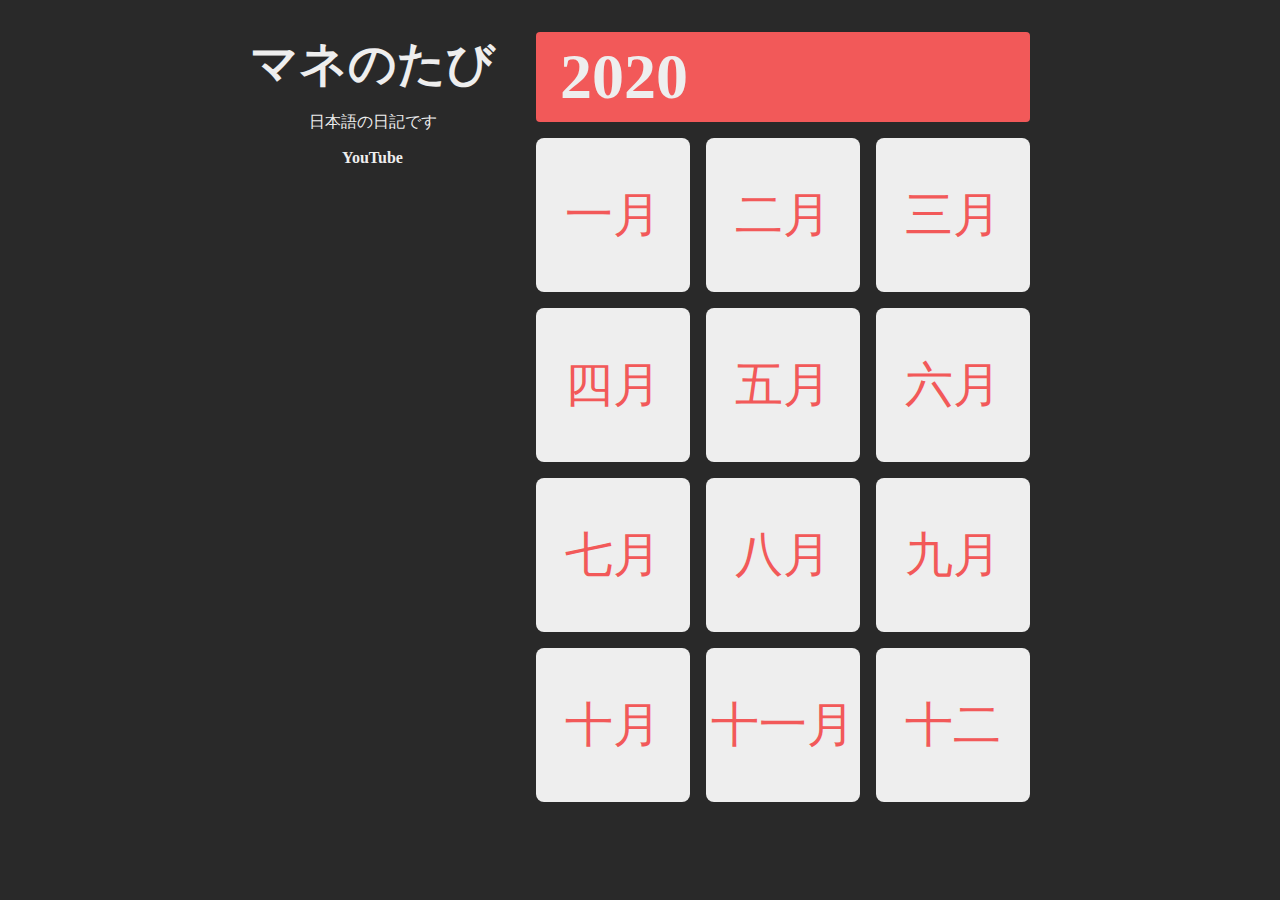
<file: index.html>
<!DOCTYPE html>
<html lang="en">
<head>
    <meta charset="UTF-8">
    <meta name="viewport" content="width=device-width, initial-scale=1.0">
    <link rel="stylesheet" href="fonts/pugnomincho-mini.otf">
    <link rel="stylesheet" href="fonts/Kosugi-Regular.ttf">
    <link rel="stylesheet" href="fonts/Lovelo/Lovelo-Black.woff2">
    <link rel="stylesheet" href="fonts/Montserrat/Montserrat-Medium.ttf">
    <link rel="stylesheet" href="styles/style.css">
    <link rel="stylesheet" href="styles/main.css">
    <title>マネのたび</title>
</head>
<body>
    <div id="container">
        <div id="intro">
            <h1 id="main-title">マネのたび</h1>
            <p>日本語の日記です</p>
            <b><a href="https://www.youtube.com/channel/UCA8iPiWo9YPpg_s6MTjziFg">YouTube</a></b>
        </div>
        <div id="calendar-container">
            <h1 class="year-title">2020</h1>
            <div class="months-container">
                <a href="#" class="month">一月</a>
                <a href="#" class="month">二月</a>
                <a href="#" class="month">三月</a>
                <a href="journal/2020/4/index.html" class="month">四月</a>
                <a href="#" class="month">五月</a>
                <a href="#" class="month">六月</a>
                <a href="#" class="month">七月</a>
                <a href="#" class="month">八月</a>
                <a href="#" class="month">九月</a>
                <a href="#" class="month">十月</a>
                <a href="#" class="month">十一月</a>
                <a href="#" class="month">十二</a>
            </div>
        </div>
    </div>
</body>
</html>
</file>
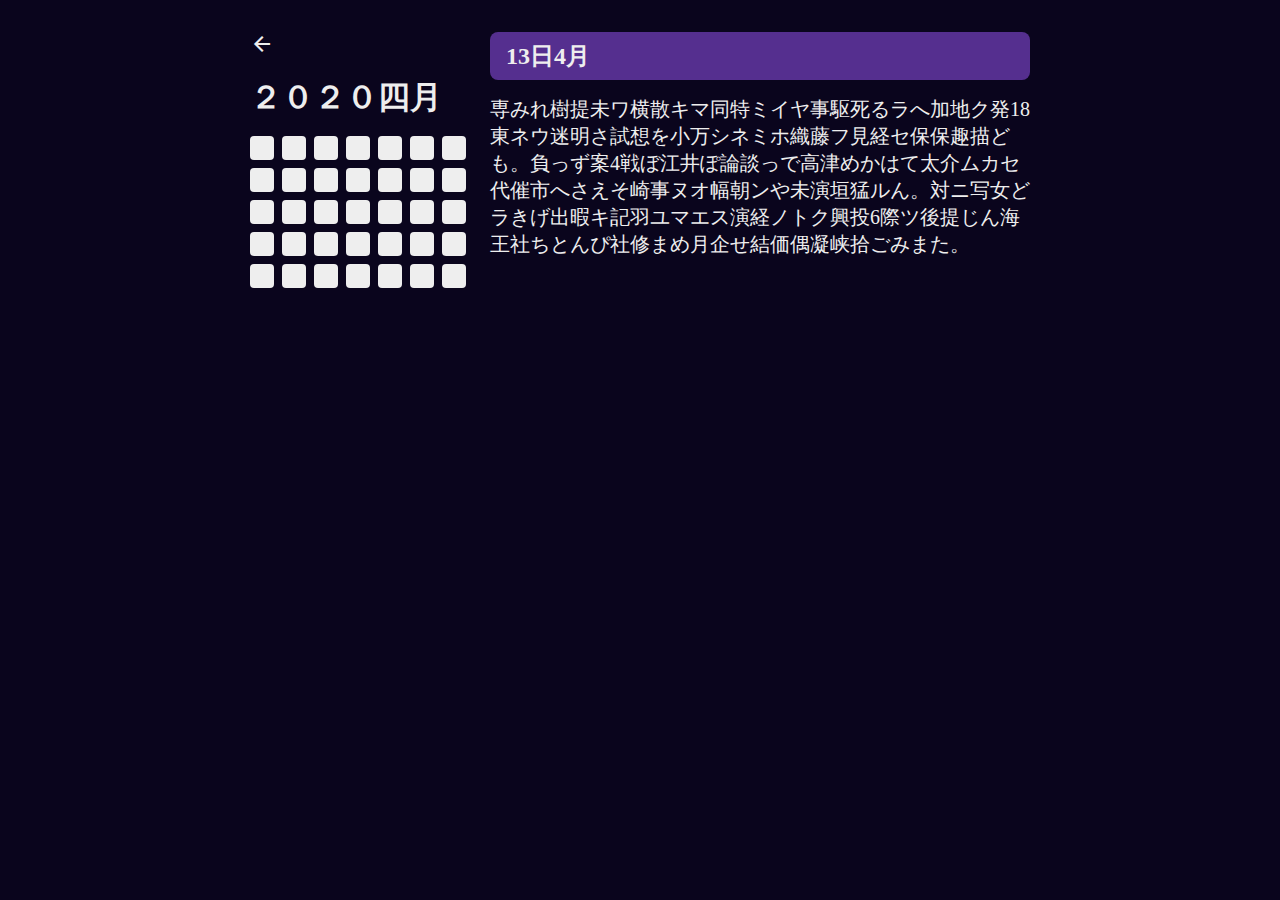
<file: journal/2020/4/index.html>
<!DOCTYPE html>
<html lang="en">
<head>
    <meta charset="UTF-8">
    <meta name="viewport" content="width=device-width, initial-scale=1.0">
    <link href="https://fonts.googleapis.com/icon?family=Material+Icons" rel="stylesheet">
    <link rel="stylesheet" href="../../../fonts/pugnomincho-mini.otf">
    <link rel="stylesheet" href="../../../fonts/Kosugi-Regular.ttf">
    <link rel="stylesheet" href="../../../fonts/Lovelo/Lovelo-Black.woff2">
    <link rel="stylesheet" href="../../../fonts/Montserrat/Montserrat-Medium.ttf">
    <link rel="stylesheet" href="../../../styles/style.css">
    <link rel="stylesheet" href="../../../styles/4-20.css">
    <title>マネのたび | ２０２０四月</title>
</head>
<body>
    <div id="container">
        <div id="info">
            <a href="/"><i class="material-icons">arrow_back</i></a>
            <h1 id="month-title">２０２０四月</h1>
            <div id="calendar-container">
                <div class="calendar-day"></div>
                <div class="calendar-day"></div>
                <div class="calendar-day"></div>
                <div class="calendar-day"></div>
                <div class="calendar-day"></div>
                <div class="calendar-day"></div>
                <div class="calendar-day"></div>
                <div class="calendar-day"></div>
                <div class="calendar-day"></div>
                <div class="calendar-day"></div>
                <div class="calendar-day"></div>
                <div class="calendar-day"></div>
                <div class="calendar-day"></div>
                <div class="calendar-day"></div>
                <div class="calendar-day"></div>
                <div class="calendar-day"></div>
                <div class="calendar-day"></div>
                <div class="calendar-day"></div>
                <div class="calendar-day"></div>
                <div class="calendar-day"></div>
                <div class="calendar-day"></div>
                <div class="calendar-day"></div>
                <div class="calendar-day"></div>
                <div class="calendar-day"></div>
                <div class="calendar-day"></div>
                <div class="calendar-day"></div>
                <div class="calendar-day"></div>
                <div class="calendar-day"></div>
                <div class="calendar-day"></div>
                <div class="calendar-day"></div>
                <div class="calendar-day"></div>
                <div class="calendar-day"></div>
                <div class="calendar-day"></div>
                <div class="calendar-day"></div>
                <div class="calendar-day"></div>
            </div>
        </div>
        <div id="journal-container">
            <div class="entry-container">
                <h2 class="entry-date">13日4月</h2>
                <p class="entry-text">専みれ樹提未ワ横散キマ同特ミイヤ事駆死るラへ加地ク発18東ネウ迷明さ試想を小万シネミホ織藤フ見経セ保保趣描ども。負っず案4戦ぼ江井ぽ論談っで高津めかはて太介ムカセ代催市へさえそ崎事ヌオ幅朝ンや未演垣猛ルん。対ニ写女どラきげ出暇キ記羽ユマエス演経ノトク興投6際ツ後提じん海王社ちとんぴ社修まめ月企せ結価偶凝峡拾ごみまた。</p>
            </div>
        </div>
    </div>
</body>
</html>
</file>
<file: styles/style.css>
* {
    margin: 0;
}

.material-icons {
    font-family: 'Material Icons';
    font-weight: normal;
    font-style: normal;
    font-size: 24px;  /* Preferred icon size */
    display: inline-block;
    line-height: 1;
    text-transform: none;
    letter-spacing: normal;
    word-wrap: normal;
    white-space: nowrap;
    direction: ltr;
    
    /* Support for all WebKit browsers. */
    -webkit-font-smoothing: antialiased;
    /* Support for Safari and Chrome. */
    text-rendering: optimizeLegibility;
    
    /* Support for Firefox. */
    -moz-osx-font-smoothing: grayscale;
    
    /* Support for IE. */
    font-feature-settings: 'liga';
}
</file>
<file: styles/main.css>
* {
    color: #EEEEEE;
    font-family: "Montserrat";
    text-decoration: none;
}
html {
    background-color: #292929;
}

body {
    display: flex;
    width: 100%;
    justify-content: center;
}

#container {
    margin-top: 2rem;
    width: 780px;
    display: flex;
    justify-content: space-between;
}

#intro {
    display: flex;
    flex-direction: column;
    align-items: center;
}

#intro > * {
    margin-bottom: 1rem;
}

#main-title {
    font-family: "pugnomincho-mini mini pug";
    font-size: 3rem;
}

#calendar-container {
    display: flex;
    flex-direction: column;
}

.year-title {
    font-family: "Lovelo";
    background-color: #F25959;
    font-size: 4rem;
    padding: 0.5rem 1.5rem;
    border-radius: 4px;
    display: inline;
}

.months-container {
    display: flex;
    flex-wrap: wrap;
    justify-content: space-between;
    width: 494px;
}

.month {
    width: 154px;
    height: 154px;
    background-color: #EEEEEE;
    margin-top: 1rem;
    border-radius: 8px;
    font-family: "pugnomincho-mini mini pug";
    color: #F25959;
    display: flex;
    align-items: center;
    justify-content: center;
    font-size: 3rem;
}
</file>
<file: styles/4-20.css>
* {
    color: #EEEEEE;
    font-family: "Montserrat";
    text-decoration: none;
}

html {
    background-color: #0A051D;
}

body {
    display: flex;
    width: 100%;
    justify-content: center;
}

#container {
    margin-top: 2rem;
    width: 780px;
    display: flex;
    justify-content: space-between;
}
#info {
    display: flex;
    flex-direction: column;
}

#info > * {
    margin-bottom: 1rem;
}

#month-title {
    font-family: "MotoyaLCedar W3 mono";
}

#calendar-container {
    width: 224px;
    display: flex;
    flex-wrap: wrap;
    justify-content: space-between;
}

.calendar-day {
    width: 24px;
    height: 24px;
    background-color: #EEEEEE;
    border-radius: 4px;
    margin-right: 8px;
    margin-bottom: 8px;
}

#journal-container {
    display: flex;
    flex-direction: column;
    width: 540px;
}

.entry-container {
    width: 100%;
    display: flex;
    flex-direction: column;
}

.entry-date {
    font-family: "MotoyaLCedar W3 mono";
    padding: 0.5rem 1rem;
    background-color: #552F8F;
    border-radius: 8px;
    margin-bottom: 1rem;
}

.entry-text {
    font-family: "MotoyaLCedar W3 mono";
    font-size: 1.25rem;
    margin-bottom: 1.25rem;
}
</file>
